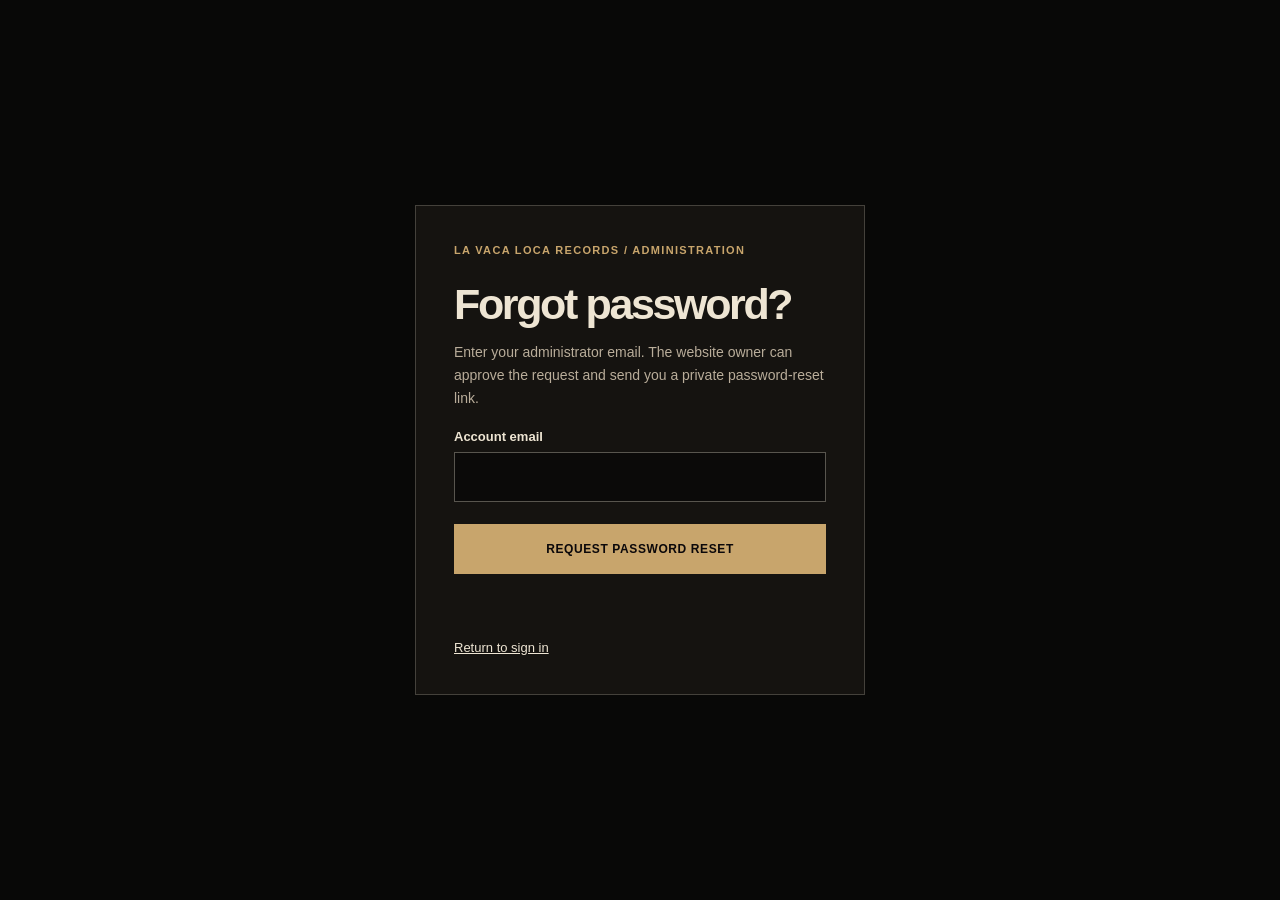
<file: admin/forgot-password.html>
<!doctype html>
<html lang="en">
<head>
<meta charset="utf-8"><meta name="viewport" content="width=device-width,initial-scale=1,viewport-fit=cover">
<meta name="robots" content="noindex,nofollow,noarchive"><meta name="referrer" content="no-referrer">
<title>Request password reset — La Vaca Loca Records</title>
<style>
:root{font-family:Arial,Helvetica,sans-serif;color:#eee5d3;background:#080807;color-scheme:dark}
*{box-sizing:border-box}
body{min-height:100vh;min-height:100dvh;display:grid;place-items:center;margin:0;padding:calc(18px + env(safe-area-inset-top,0px)) 16px calc(18px + env(safe-area-inset-bottom,0px))}
.panel{width:min(100%,450px);padding:clamp(23px,5vw,38px);background:#151310;border:1px solid rgba(238,229,211,.22)}
.brand{color:#c8a56c;font-weight:900;letter-spacing:.12em;font-size:11px;text-transform:uppercase}
h1{font-size:clamp(31px,7vw,43px);letter-spacing:-.055em;line-height:1.05;margin:26px 0 10px}
p{color:#b9ad9a;font-size:14px;line-height:1.65}
.invited{background:#0d0c0b;border:1px solid rgba(238,229,211,.18);padding:13px 15px;margin:21px 0;overflow-wrap:anywhere}
.invited strong,.invited span{display:block}
.invited strong{font-size:15px;line-height:1.5;color:#eee5d3}
.invited span{font-size:12px;letter-spacing:.04em;margin-top:4px;color:#e5c789}
label{display:block;margin:19px 0 8px;font-weight:700;font-size:13px}
input{width:100%;min-height:50px;padding:13px;border:1px solid rgba(238,229,211,.34);background:#0b0a09;color:#eee5d3;border-radius:0;font:inherit;font-size:16px}
input:focus{outline:2px solid #c8a56c;outline-offset:0;border-color:#c8a56c}
button,.link-button{display:flex;align-items:center;justify-content:center;width:100%;min-height:50px;margin-top:22px;padding:13px;background:#c8a56c;color:#0b080a;border:0;border-radius:0;font-weight:900;font-size:12px;letter-spacing:.05em;text-transform:uppercase;text-decoration:none;cursor:pointer}
button:disabled{cursor:wait;opacity:.55}
button:focus-visible,.link-button:focus-visible{outline:2px solid #eee5d3;outline-offset:3px}
.note{font-size:12px;margin-top:10px}
.error{color:#ffb3b3;min-height:20px}
.success{color:#b9eac7}
[hidden]{display:none!important}

.back-link{display:inline-block;color:#eee5d3;text-decoration:underline;margin-top:18px;font-size:13px}
</style>
</head>
<body>
<main class="panel">
 <div class="brand">La Vaca Loca Records / Administration</div>
 <h1 id="title">Forgot password?</h1>
 <p id="description">Enter your administrator email. The website owner can approve the request and send you a private password-reset link.</p>
 <form id="requestForm">
  <label for="email">Account email</label>
  <input type="email" id="email" name="email" autocomplete="username" maxlength="254" required>
  <button id="requestButton" type="submit">Request password reset</button>
 </form>
 <p id="feedback" class="error" role="status" aria-live="polite"></p>
 <a class="back-link" href="./login.html">Return to sign in</a>
</main>
<script>
(()=>{
 const form=document.getElementById('requestForm');
 const button=document.getElementById('requestButton');
 const feedback=document.getElementById('feedback');
 form.addEventListener('submit',async event=>{
  event.preventDefault();
  button.disabled=true;
  feedback.textContent='';
  try{
   const response=await fetch('../api/auth/password-reset',{
    method:'POST',headers:{'content-type':'application/json'},
    body:JSON.stringify({action:'request',email:document.getElementById('email').value}),
    cache:'no-store'
   });
   const data=await response.json();
   if(!response.ok)throw Error(data.error||'Could not submit the request.');
   form.hidden=true;
   document.getElementById('title').textContent='Request received';
   document.getElementById('description').textContent='If your account is eligible, the request is now available to the website owner. Contact them directly to receive your reset link. No email is sent automatically.';
   feedback.textContent='';
  }catch(error){feedback.textContent=error.message}
  finally{button.disabled=false}
 });
})();
</script>
</body>
</html>
</file>
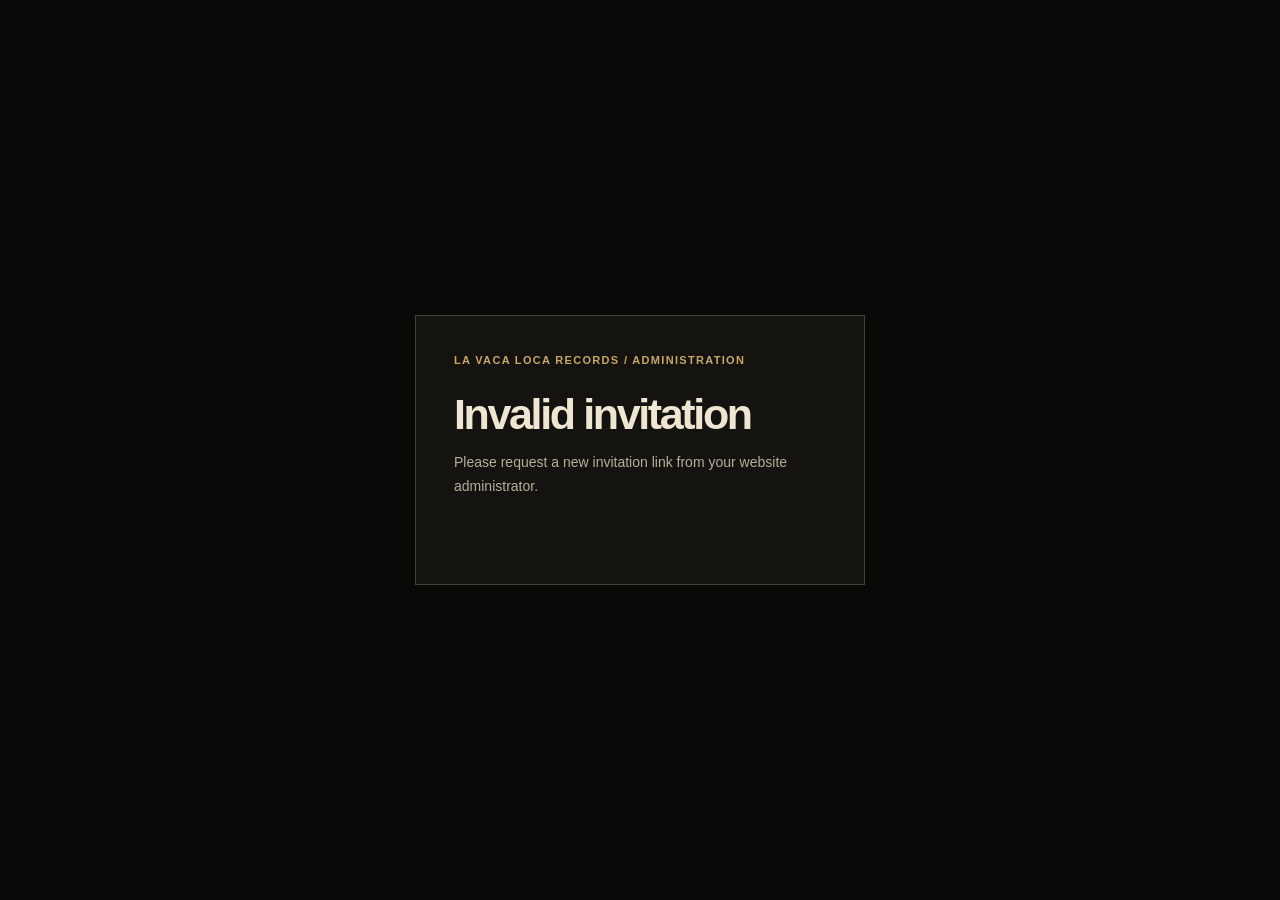
<file: admin/invite.html>
<!doctype html>
<html lang="en">
<head>
<meta charset="utf-8">
<meta name="viewport" content="width=device-width,initial-scale=1,viewport-fit=cover">
<meta name="referrer" content="no-referrer">
<meta name="robots" content="noindex,nofollow,noarchive">
<title>Accept invitation — La Vaca Loca Records</title>
<style>
:root{font-family:Arial,Helvetica,sans-serif;color:#eee5d3;background:#080807;color-scheme:dark}
*{box-sizing:border-box}
body{min-height:100vh;min-height:100dvh;display:grid;place-items:center;margin:0;padding:calc(18px + env(safe-area-inset-top,0px)) 16px calc(18px + env(safe-area-inset-bottom,0px))}
.panel{width:min(100%,450px);padding:clamp(23px,5vw,38px);background:#151310;border:1px solid rgba(238,229,211,.22)}
.brand{color:#c8a56c;font-weight:900;letter-spacing:.12em;font-size:11px;text-transform:uppercase}
h1{font-size:clamp(31px,7vw,43px);letter-spacing:-.055em;line-height:1.05;margin:26px 0 10px}
p{color:#b9ad9a;font-size:14px;line-height:1.65}
.invited{background:#0d0c0b;border:1px solid rgba(238,229,211,.18);padding:13px 15px;margin:21px 0;overflow-wrap:anywhere}
.invited strong,.invited span{display:block}
.invited strong{font-size:15px;line-height:1.5;color:#eee5d3}
.invited span{font-size:12px;letter-spacing:.04em;margin-top:4px;color:#e5c789}
label{display:block;margin:19px 0 8px;font-weight:700;font-size:13px}
input{width:100%;min-height:50px;padding:13px;border:1px solid rgba(238,229,211,.34);background:#0b0a09;color:#eee5d3;border-radius:0;font:inherit;font-size:16px}
input:focus{outline:2px solid #c8a56c;outline-offset:0;border-color:#c8a56c}
button,.link-button{display:flex;align-items:center;justify-content:center;width:100%;min-height:50px;margin-top:22px;padding:13px;background:#c8a56c;color:#0b080a;border:0;border-radius:0;font-weight:900;font-size:12px;letter-spacing:.05em;text-transform:uppercase;text-decoration:none;cursor:pointer}
button:disabled{cursor:wait;opacity:.55}
button:focus-visible,.link-button:focus-visible{outline:2px solid #eee5d3;outline-offset:3px}
.note{font-size:12px;margin-top:10px}
.error{color:#ffb3b3;min-height:20px}
.success{color:#b9eac7}
[hidden]{display:none!important}
</style>
</head>
<body>
<main class="panel">
 <div class="brand">La Vaca Loca Records / Administration</div>
 <h1 id="title">Your invitation</h1>
 <p id="intro">Checking your private invitation link…</p>
 <section id="details" class="invited" hidden aria-label="Invitation details">
  <strong id="invitedEmail"></strong>
  <span id="invitedRole"></span>
 </section>
 <form id="acceptForm" hidden>
  <label for="password">Create your password</label>
  <input id="password" name="password" type="password" minlength="14" maxlength="1024" autocomplete="new-password" required>
  <label for="confirmPassword">Confirm your password</label>
  <input id="confirmPassword" name="confirmPassword" type="password" minlength="14" maxlength="1024" autocomplete="new-password" required>
  <p class="note">Use at least 14 characters. Your password is only sent securely to the administrator login service; the person inviting you never sees it.</p>
  <button id="acceptButton" type="submit">Create my account</button>
 </form>
 <p id="feedback" class="error" role="alert" aria-live="polite"></p>
 <a id="signInLink" class="link-button" href="./login.html" hidden>Go to sign in</a>
</main>
<script>
(()=>{
 const qs=new URLSearchParams(location.hash.slice(1));
 const token=qs.get('token')||'';
 const title=document.getElementById('title');
 const intro=document.getElementById('intro');
 const feedback=document.getElementById('feedback');
 const form=document.getElementById('acceptForm');
 const details=document.getElementById('details');
 const signIn=document.getElementById('signInLink');
 const button=document.getElementById('acceptButton');
 async function request(action,fields={}){
  const response=await fetch('../api/auth/invite',{
   method:'POST',headers:{'content-type':'application/json'},
   body:JSON.stringify({action,token,...fields}),
   cache:'no-store',referrerPolicy:'no-referrer'
  });
  const data=await response.json();
  if(!response.ok)throw Error(data.error||'Invitation could not be verified.');
  return data;
 }
 async function start(){
  if(!/^[a-f0-9]{64}$/.test(token)){
   title.textContent='Invalid invitation';
   intro.textContent='Please request a new invitation link from your website administrator.';
   return;
  }
  try{
   const data=await request('inspect');
   title.textContent='Create your account';
   intro.textContent='You have been invited to manage La Vaca Loca Records. Choose a private password to activate your access.';
   document.getElementById('invitedEmail').textContent=data.email;
   document.getElementById('invitedRole').textContent='Role: '+(data.role==='admin'?'Administrator':data.role==='owner'?'Owner':'Editor');
   details.hidden=false;form.hidden=false;
  }catch(error){
   title.textContent='Invitation unavailable';
   intro.textContent=error.message+' Contact the website administrator for a replacement link.';
  }
 }
 form.addEventListener('submit',async event=>{
  event.preventDefault();
  const password=document.getElementById('password').value;
  const confirmPassword=document.getElementById('confirmPassword').value;
  feedback.textContent='';
  if(password.length<14||password!==confirmPassword){
   feedback.textContent=password.length<14?'Your password must contain at least 14 characters.':'The passwords do not match.';
   return;
  }
  button.disabled=true;
  button.textContent='ACTIVATING ACCOUNT…';
  try{
   await request('accept',{password,confirmPassword});
   history.replaceState(null,'',location.pathname);
   form.reset();form.hidden=true;
   title.textContent='Account ready';
   intro.textContent='Your password has been created successfully. You can now sign in with your invited email address.';
   feedback.textContent='';details.hidden=false;signIn.hidden=false;
  }catch(error){feedback.textContent=error.message}
  finally{button.disabled=false;button.textContent='Create my account'}
 });
 start();
})();
</script>
</body>
</html>
</file>
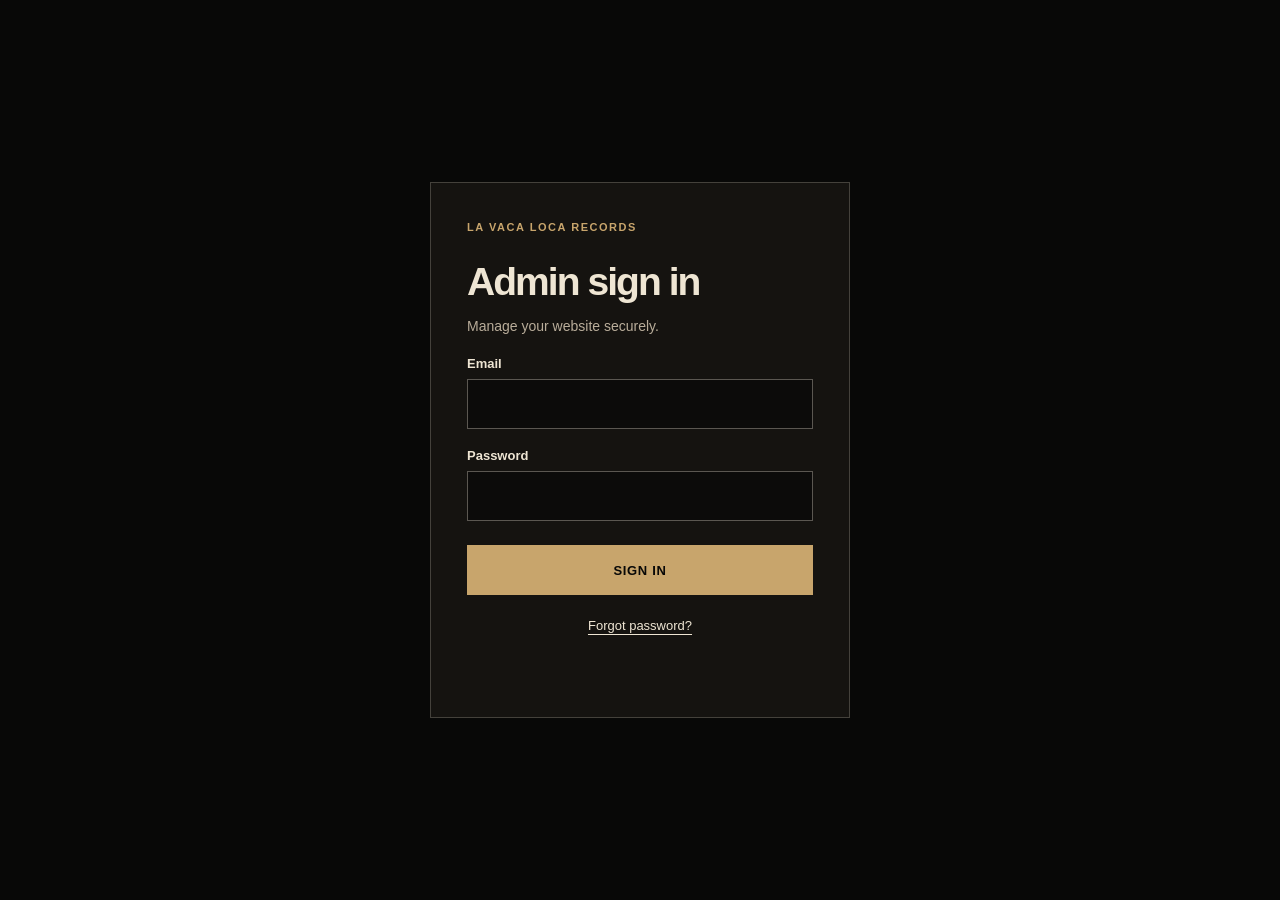
<file: admin/login.html>
<!doctype html><html lang="en"><head><meta charset="utf-8"><meta name="viewport" content="width=device-width,initial-scale=1,viewport-fit=cover"><title>Admin sign in — La Vaca Loca Records</title><style>:root{font-family:Arial,Helvetica,sans-serif;color:#eee5d3;background:#080807;color-scheme:dark}
*{box-sizing:border-box}
body{min-height:100vh;min-height:100dvh;display:grid;place-items:center;margin:0;padding:calc(18px + env(safe-area-inset-top,0px)) 16px calc(18px + env(safe-area-inset-bottom,0px))}
.panel{width:min(100%,420px);padding:clamp(22px,5vw,36px);border:1px solid rgba(238,229,211,.22);background:#151310}
.brand{font-size:11px;font-weight:900;letter-spacing:.14em;color:#c8a56c;line-height:1.5}
h1{font-size:clamp(29px,8vw,39px);letter-spacing:-.05em;line-height:1.04;margin:27px 0 8px}
p{color:#b9ad9a;font-size:14px;line-height:1.6;margin:12px 0}
label{display:block;margin:19px 0 8px;font-size:13px;font-weight:700}
input{display:block;width:100%;min-width:0;min-height:50px;padding:13px;color:#eee5d3;background:#0c0b0a;border:1px solid rgba(238,229,211,.35);border-radius:0;font:inherit;font-size:16px}
input:focus{outline:2px solid #c8a56c;outline-offset:0;border-color:#c8a56c}
button{display:block;width:100%;min-height:50px;padding:13px;margin-top:24px;border:0;border-radius:0;background:#c8a56c;color:#080807;font:inherit;font-size:13px;font-weight:900;text-transform:uppercase;letter-spacing:.05em;cursor:pointer}
button:disabled{opacity:.6;cursor:wait}
button:focus-visible{outline:2px solid #eee5d3;outline-offset:3px}
#error{color:#ffb5b5;min-height:20px}.recovery-link{text-align:center;margin:19px 0 0}.recovery-link a{color:#eee5d3;font-size:13px;text-underline-offset:4px}.recovery-link a:hover{color:#c8a56c}
@media(max-width:380px){.panel{padding:22px}h1{margin-top:20px}}
</style></head><body><main class="panel"><div class="brand">LA VACA LOCA RECORDS</div><h1>Admin sign in</h1><p>Manage your website securely.</p><form id="form"><label for="email">Email</label><input type="email" id="email" autocomplete="username" required><label for="password">Password</label><input type="password" id="password" autocomplete="current-password" required><button id="submit">Sign in</button></form><p class="recovery-link"><a href="./forgot-password.html">Forgot password?</a></p><p id="error" role="alert"></p></main><script>
const form=document.getElementById('form'),error=document.getElementById('error');form.addEventListener('submit',async event=>{event.preventDefault();error.textContent='';const btn=document.getElementById('submit');btn.disabled=true;try{const response=await fetch('../api/auth/login',{method:'POST',headers:{'content-type':'application/json'},body:JSON.stringify({email:document.getElementById('email').value,password:document.getElementById('password').value})});const data=await response.json();if(!response.ok)throw Error(data.error||'Sign in failed');location.replace('./')}catch(e){error.textContent=e.message}finally{btn.disabled=false}});if(location.search.includes('setup'))error.textContent='Admin setup is not complete. Configure Cloudflare D1 first.';
</script></body></html>
</file>
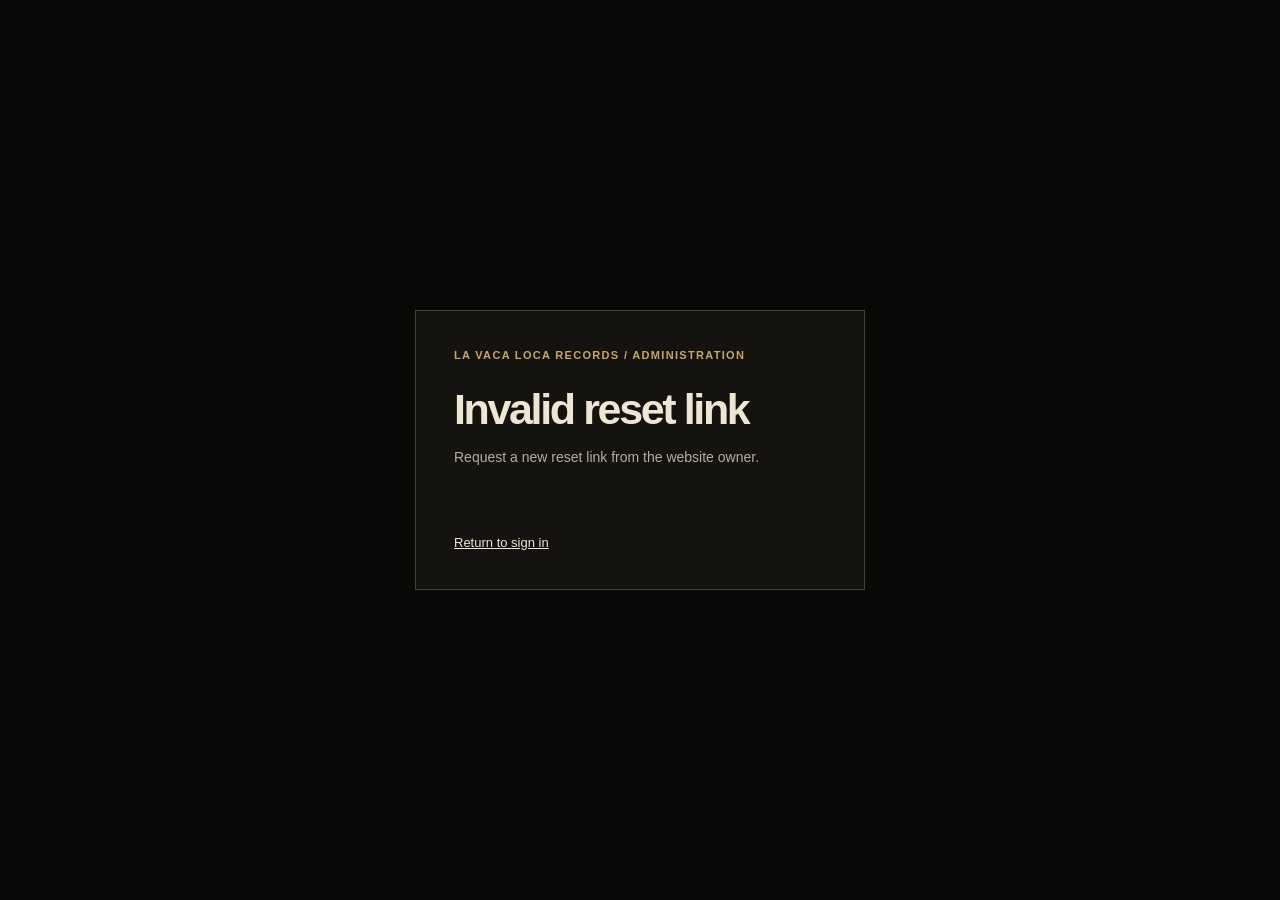
<file: admin/reset-password.html>
<!doctype html>
<html lang="en">
<head>
<meta charset="utf-8"><meta name="viewport" content="width=device-width,initial-scale=1,viewport-fit=cover">
<meta name="referrer" content="no-referrer"><meta name="robots" content="noindex,nofollow,noarchive">
<title>Create a new password — La Vaca Loca Records</title>
<style>
:root{font-family:Arial,Helvetica,sans-serif;color:#eee5d3;background:#080807;color-scheme:dark}
*{box-sizing:border-box}
body{min-height:100vh;min-height:100dvh;display:grid;place-items:center;margin:0;padding:calc(18px + env(safe-area-inset-top,0px)) 16px calc(18px + env(safe-area-inset-bottom,0px))}
.panel{width:min(100%,450px);padding:clamp(23px,5vw,38px);background:#151310;border:1px solid rgba(238,229,211,.22)}
.brand{color:#c8a56c;font-weight:900;letter-spacing:.12em;font-size:11px;text-transform:uppercase}
h1{font-size:clamp(31px,7vw,43px);letter-spacing:-.055em;line-height:1.05;margin:26px 0 10px}
p{color:#b9ad9a;font-size:14px;line-height:1.65}
.invited{background:#0d0c0b;border:1px solid rgba(238,229,211,.18);padding:13px 15px;margin:21px 0;overflow-wrap:anywhere}
.invited strong,.invited span{display:block}
.invited strong{font-size:15px;line-height:1.5;color:#eee5d3}
.invited span{font-size:12px;letter-spacing:.04em;margin-top:4px;color:#e5c789}
label{display:block;margin:19px 0 8px;font-weight:700;font-size:13px}
input{width:100%;min-height:50px;padding:13px;border:1px solid rgba(238,229,211,.34);background:#0b0a09;color:#eee5d3;border-radius:0;font:inherit;font-size:16px}
input:focus{outline:2px solid #c8a56c;outline-offset:0;border-color:#c8a56c}
button,.link-button{display:flex;align-items:center;justify-content:center;width:100%;min-height:50px;margin-top:22px;padding:13px;background:#c8a56c;color:#0b080a;border:0;border-radius:0;font-weight:900;font-size:12px;letter-spacing:.05em;text-transform:uppercase;text-decoration:none;cursor:pointer}
button:disabled{cursor:wait;opacity:.55}
button:focus-visible,.link-button:focus-visible{outline:2px solid #eee5d3;outline-offset:3px}
.note{font-size:12px;margin-top:10px}
.error{color:#ffb3b3;min-height:20px}
.success{color:#b9eac7}
[hidden]{display:none!important}

.back-link{display:inline-block;color:#eee5d3;text-decoration:underline;margin-top:18px;font-size:13px}
</style>
</head>
<body>
<main class="panel">
 <div class="brand">La Vaca Loca Records / Administration</div>
 <h1 id="title">Reset password</h1>
 <p id="description">Verifying your private password-reset link…</p>
 <section class="invited" id="accountDetails" hidden><strong id="accountEmail"></strong><span>One-time link · Expires in 30 minutes</span></section>
 <form id="resetForm" hidden>
  <label for="newPassword">New password</label>
  <input id="newPassword" type="password" autocomplete="new-password" minlength="14" maxlength="1024" required>
  <label for="confirmPassword">Confirm new password</label>
  <input id="confirmPassword" type="password" autocomplete="new-password" minlength="14" maxlength="1024" required>
  <p class="note">At least 14 characters. Your previous login sessions will be signed out after this change.</p>
  <button type="submit" id="submitButton">Save new password</button>
 </form>
 <p id="feedback" class="error" role="alert" aria-live="polite"></p>
 <a class="back-link" href="./login.html">Return to sign in</a>
</main>
<script>
(()=>{
 const token=new URLSearchParams(location.hash.slice(1)).get('token')||'';
 // Remove the secret from the address bar/history immediately after capture.
 history.replaceState(null,'',location.pathname);
 const title=document.getElementById('title');
 const description=document.getElementById('description');
 const feedback=document.getElementById('feedback');
 const form=document.getElementById('resetForm');
 const button=document.getElementById('submitButton');
 async function api(action,fields={}){
  const response=await fetch('../api/auth/password-reset',{
   method:'POST',headers:{'content-type':'application/json'},
   body:JSON.stringify({action,token,...fields}),cache:'no-store',referrerPolicy:'no-referrer'
  });
  const data=await response.json();
  if(!response.ok)throw Error(data.error||'This link could not be verified.');
  return data;
 }
 async function inspect(){
  if(!/^[a-f0-9]{64}$/.test(token)){
   title.textContent='Invalid reset link';
   description.textContent='Request a new reset link from the website owner.';
   return;
  }
  try{
   const data=await api('inspect');
   document.getElementById('accountEmail').textContent=data.email;
   document.getElementById('accountDetails').hidden=false;
   description.textContent='Create a new password for your administrator account.';
   form.hidden=false;
  }catch(error){
   title.textContent='Link unavailable';
   description.textContent=error.message+' Contact the website owner for a replacement link.';
  }
 }
 form.addEventListener('submit',async event=>{
  event.preventDefault();
  feedback.textContent='';
  const password=document.getElementById('newPassword').value;
  const confirmPassword=document.getElementById('confirmPassword').value;
  if(password.length<14||password!==confirmPassword){
   feedback.textContent=password.length<14?'Use at least 14 characters.':'Passwords do not match.';
   return;
  }
  button.disabled=true;
  button.textContent='Updating…';
  try{
   await api('complete',{password,confirmPassword});
   form.reset();form.hidden=true;
   title.textContent='Password updated';
   description.textContent='Your password has been changed and other sessions have been signed out. Return to sign in with your new password.';
   feedback.textContent='';
  }catch(error){feedback.textContent=error.message}
  finally{button.disabled=false;button.textContent='Save new password'}
 });
 inspect();
})();
</script>
</body>
</html>
</file>
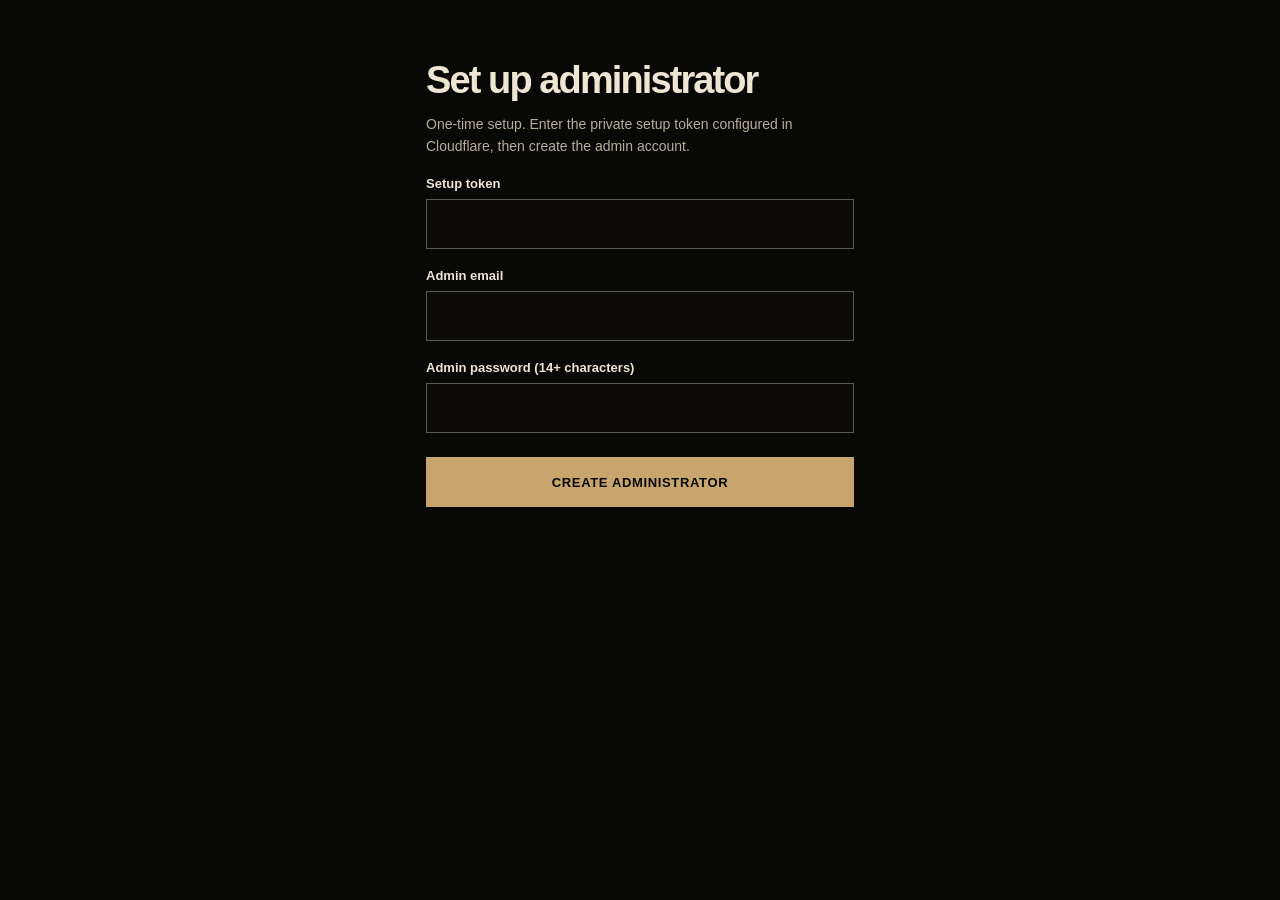
<file: admin/setup.html>
<!doctype html><html lang="en"><head><meta charset="utf-8"><meta name="viewport" content="width=device-width,initial-scale=1,viewport-fit=cover"><title>Initial admin setup — LVL</title><style>:root{font-family:Arial,Helvetica,sans-serif;color:#eee5d3;background:#080807;color-scheme:dark}
*{box-sizing:border-box}
body{min-height:100vh;min-height:100dvh;display:grid;place-items:center;margin:0;padding:calc(18px + env(safe-area-inset-top,0px)) 16px calc(18px + env(safe-area-inset-bottom,0px))}
.panel{width:min(100%,420px);padding:clamp(22px,5vw,36px);border:1px solid rgba(238,229,211,.22);background:#151310}
.brand{font-size:11px;font-weight:900;letter-spacing:.14em;color:#c8a56c;line-height:1.5}
h1{font-size:clamp(29px,8vw,39px);letter-spacing:-.05em;line-height:1.04;margin:27px 0 8px}
p{color:#b9ad9a;font-size:14px;line-height:1.6;margin:12px 0}
label{display:block;margin:19px 0 8px;font-size:13px;font-weight:700}
input{display:block;width:100%;min-width:0;min-height:50px;padding:13px;color:#eee5d3;background:#0c0b0a;border:1px solid rgba(238,229,211,.35);border-radius:0;font:inherit;font-size:16px}
input:focus{outline:2px solid #c8a56c;outline-offset:0;border-color:#c8a56c}
button{display:block;width:100%;min-height:50px;padding:13px;margin-top:24px;border:0;border-radius:0;background:#c8a56c;color:#080807;font:inherit;font-size:13px;font-weight:900;text-transform:uppercase;letter-spacing:.05em;cursor:pointer}
button:disabled{opacity:.6;cursor:wait}
button:focus-visible{outline:2px solid #eee5d3;outline-offset:3px}
#error{color:#ffb5b5;min-height:20px}
@media(max-width:380px){.panel{padding:22px}h1{margin-top:20px}}
body{display:block;max-width:460px;margin:auto;padding-top:calc(34px + env(safe-area-inset-top,0px))}h1{font-size:clamp(28px,7vw,38px)}#out{min-height:24px;color:#d2e7c9}</style></head><body><h1>Set up administrator</h1><p>One-time setup. Enter the private setup token configured in Cloudflare, then create the admin account.</p><form id="form"><label for="token">Setup token</label><input id="token" type="password" required><label for="email">Admin email</label><input id="email" type="email" required><label for="password">Admin password (14+ characters)</label><input id="password" type="password" minlength="14" autocomplete="new-password" required><button>Create administrator</button></form><p id="out" role="status"></p><script>document.getElementById('form').addEventListener('submit',async e=>{e.preventDefault();const out=document.getElementById('out');out.textContent='Creating account…';try{const r=await fetch('/api/auth/setup',{method:'POST',headers:{'content-type':'application/json'},body:JSON.stringify({setupToken:document.getElementById('token').value,email:document.getElementById('email').value,password:document.getElementById('password').value})});const type=r.headers.get('content-type')||'';if(!type.includes('application/json'))throw Error('Setup API returned HTML instead of JSON (HTTP '+r.status+'). Verify the Pages Functions deployment and route /api/auth/setup.');const d=await r.json();if(!r.ok)throw Error(d.error||'Setup failed (HTTP '+r.status+')');out.textContent='Account created. Remove the setup secret after setup. Redirecting…';setTimeout(()=>location.assign('./login.html'),1200)}catch(ex){out.textContent=ex.message}})</script></body></html>
</file>
